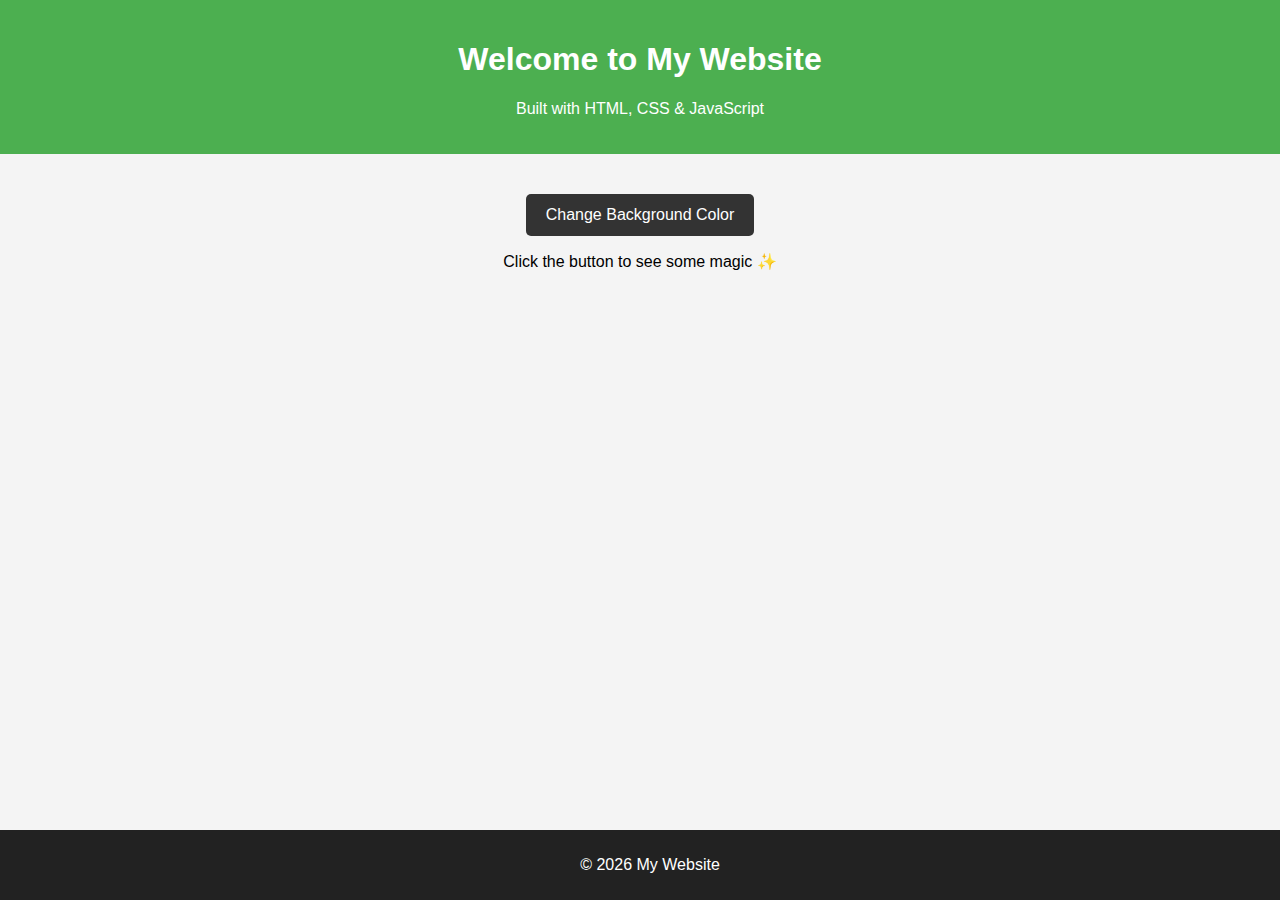
<file: index.html>
<!DOCTYPE html>
<html lang="en">
<head>
  <meta charset="UTF-8">
  <title>My First Website</title>
  <link rel="stylesheet" href="../assets/css/style.css">
</head>
<body>

  <header>
    <h1>Welcome to My Website</h1>
    <p>Built with HTML, CSS & JavaScript</p>
  </header>

  <main>
    <button id="colorBtn">Change Background Color</button>
    <p id="message">Click the button to see some magic ✨</p>
  </main>

  <footer>
    <p>© 2026 My Website</p>
  </footer>

  <script src="../assets/js/script.js"></script>
</body>
</html>
</file>
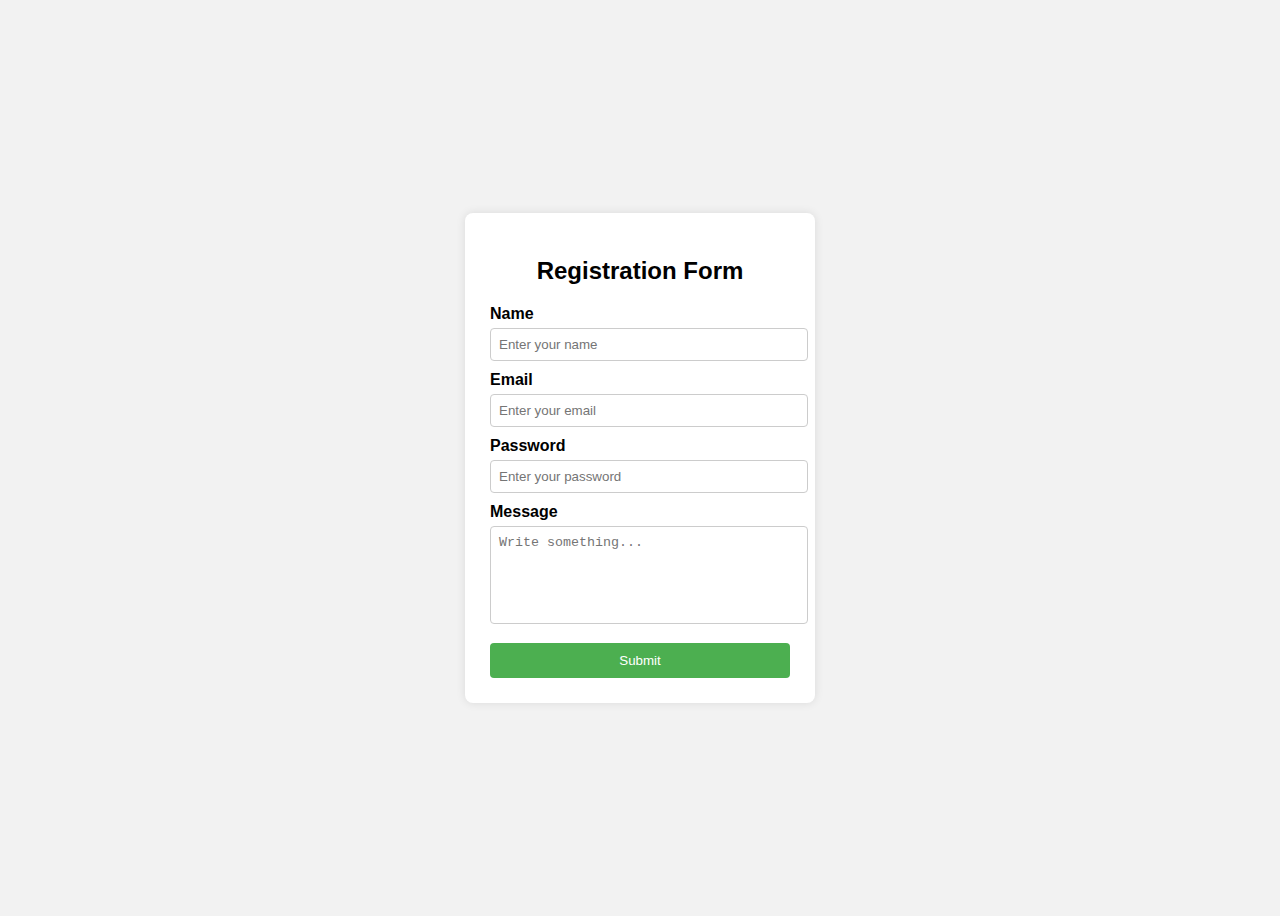
<file: index2.html>
<!DOCTYPE html>
<html lang="en">
<head>
  <meta charset="UTF-8">
  <title>Simple Form</title>
  <link rel="stylesheet" href="../assets/css/style2.css">
</head>
<body>

  <div class="form-container">
    <h2>Registration Form</h2>

    <form>
      <label>Name</label>
      <input type="text" placeholder="Enter your name">

      <label>Email</label>
      <input type="email" placeholder="Enter your email">

      <label>Password</label>
      <input type="password" placeholder="Enter your password">

      <label>Message</label>
      <textarea placeholder="Write something..."></textarea>

      <button type="submit">Submit</button>
    </form>
  </div>

</body>
</html>
</file>
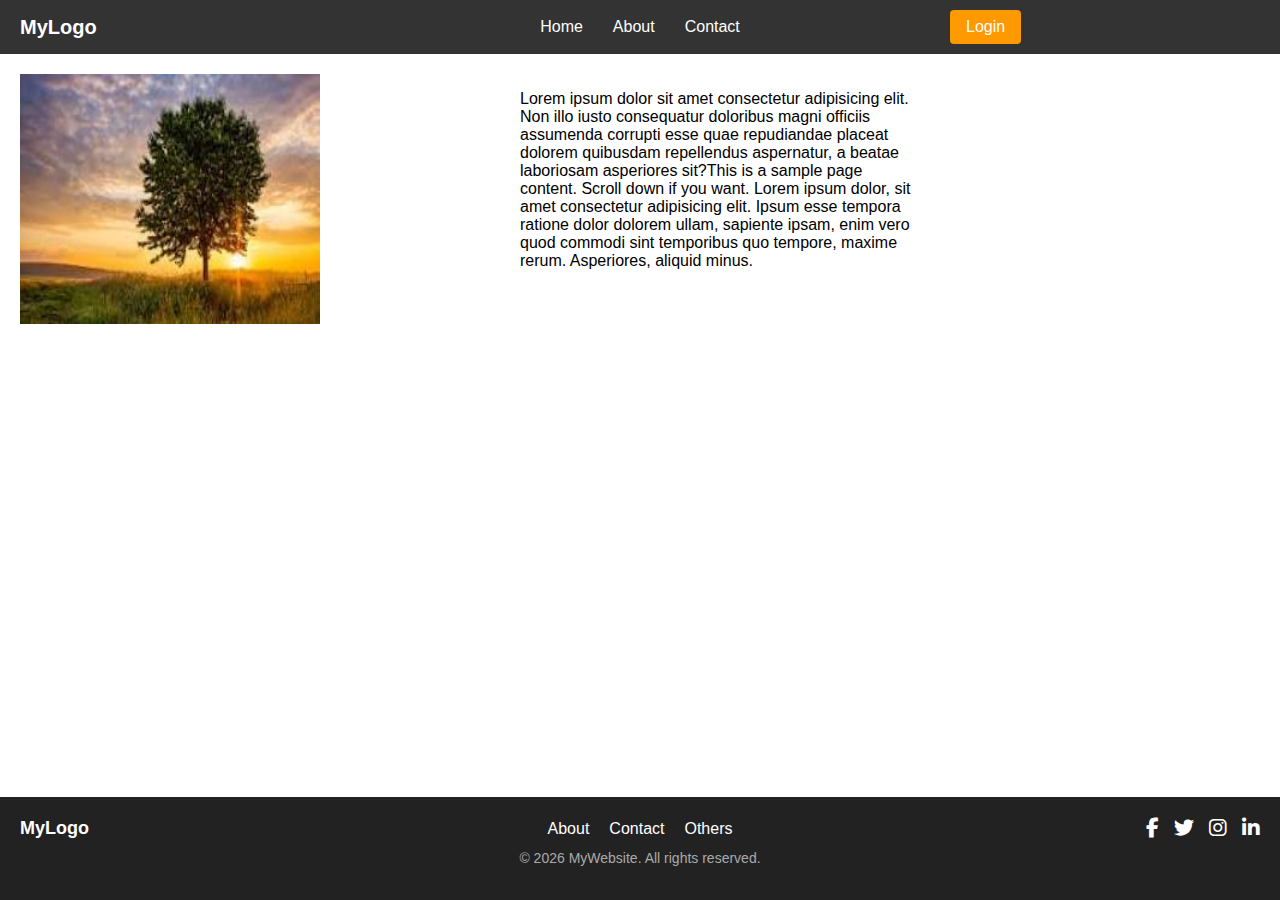
<file: index3.html>
<!DOCTYPE html>
<html lang="en">
<head>
  <meta charset="UTF-8">
  <meta name="viewport" content="width=device-width, initial-scale=1.0">
  <title>Footer with Center Links</title>
  <!-- Font Awesome for Social Icons -->
  <link rel="stylesheet" href="https://cdnjs.cloudflare.com/ajax/libs/font-awesome/6.4.0/css/all.min.css">
  <style>
    body {
      margin: 0;
      font-family: Arial, sans-serif;
      display: flex;
      flex-direction: column;
      min-height: 100vh;
    }

    header {
      background-color: #333;
      color: white;
    }

    nav {
      display: flex;
      justify-content: space-between;
      align-items: center;
      padding: 10px 20px;
    }

    .logo {
      font-weight: bold;
      font-size: 20px;
    }

    .nav-center {
      flex: 2;
      display: flex;
      justify-content: center;
      gap: 30px;
      list-style: none;
      padding: 0;
      margin: 0;
    }

    .nav-center li a {
      color: white;
      text-decoration: none;
      font-size: 16px;
    }

    .nav-center li a:hover {
      text-decoration: underline;
    }

    .nav-left, .nav-right {
      flex: 1;
    }

    .nav-right button {
      padding: 8px 16px;
      font-size: 16px;
      border: none;
      background-color: #ff9900;
      color: white;
      cursor: pointer;
      border-radius: 4px;
    }

    .nav-right button:hover {
      background-color: #e68a00;
    }

    main {
      flex: 1;
      padding: 20px;
    }
    /* Footer styles */
    footer {
      background-color: #222;
      color: white;
      padding: 20px;
      display: flex;
      justify-content: space-between;
      align-items: center;
      flex-wrap: wrap;
    }

    footer .footer-logo {
      font-weight: bold;
      font-size: 18px;
      flex: 1;
    }

    footer .footer-links {
      display: flex;
      gap: 20px;
      flex: 2;
      justify-content: center;
      list-style: none;
      padding: 0;
      margin: 0;
    }

    footer .footer-links li a {
      color: white;
      text-decoration: none;
      font-size: 16px;
    }

    footer .footer-links li a:hover {
      text-decoration: underline;
    }

    footer .social-media {
      display: flex;
      gap: 15px;
      flex: 1;
      justify-content: flex-end;
    }

    footer .social-media a {
      color: white;
      font-size: 20px;
      text-decoration: none;
    }

    footer .social-media a:hover {
      color: #ff9900;
    }

    /* Footer small text */
    footer p {
      flex-basis: 100%;
      text-align: center;
      margin-top: 10px;
      font-size: 14px;
      color: #aaa;
    }

    /* Responsive */
    @media (max-width: 600px) {
      footer {
        flex-direction: column;
        text-align: center;
      }
      footer .footer-links {
        flex-direction: column;
        gap: 10px;
        margin: 10px 0;
      }
      footer .social-media {
        justify-content: center;
        margin-top: 10px;
      }
    }
    .flex{
        display: flex;
    }
    .para{
        height: 400px;
        width: 400px;
        padding-left: 200px;
    }
  </style>
</head>
<body>

  <!-- Navbar -->
  <header>
    <nav>
      <div class="nav-left">
        <div class="logo">MyLogo</div>
      </div>

      <ul class="nav-center">
        <li><a href="#">Home</a></li>
        <li><a href="#">About</a></li>
        <li><a href="#">Contact</a></li>
      </ul>

      <div class="nav-right">
        <button>Login</button>
      </div>
    </nav>
  </header>

  <!-- Main Content -->
  <main>
     
    <div class="flex">
    <img src="download.jpg" height="250px" width="300px">
    <p class="para"> Lorem ipsum dolor sit amet consectetur adipisicing elit. Non illo iusto consequatur doloribus magni officiis assumenda corrupti esse quae repudiandae placeat dolorem quibusdam repellendus aspernatur, a beatae laboriosam asperiores sit?This is a sample page content. Scroll down if you want. Lorem ipsum dolor, sit amet consectetur adipisicing elit. Ipsum esse tempora ratione dolor dolorem ullam, sapiente ipsam, enim vero quod commodi sint temporibus quo tempore, maxime rerum. Asperiores, aliquid minus.</p>
    </div>
   
  </main>
  

  <!-- Footer -->
  <footer>
    <!-- Left: Logo -->
    <div class="footer-logo">MyLogo</div>

    <!-- Center: Footer Links -->
    <ul class="footer-links">
      <li><a href="#">About</a></li>
      <li><a href="#">Contact</a></li>
      <li><a href="#">Others</a></li>
    </ul>

    <!-- Right: Social Media -->
    <div class="social-media">
      <a href="#" aria-label="Facebook"><i class="fab fa-facebook-f"></i></a>
      <a href="#" aria-label="Twitter"><i class="fab fa-twitter"></i></a>
      <a href="#" aria-label="Instagram"><i class="fab fa-instagram"></i></a>
      <a href="#" aria-label="LinkedIn"><i class="fab fa-linkedin-in"></i></a>
    </div>

    <!-- Footer Text -->
    <p>© 2026 MyWebsite. All rights reserved.</p>
  </footer>

</body>
</html>
</file>
<file: assets/css/style.css>
body {
  font-family: Arial, sans-serif;
  margin: 0;
  background-color: #f4f4f4;
  text-align: center;
}

header {
  background-color: #4CAF50;
  color: white;
  padding: 20px;
}

main {
  margin: 40px;
}

button {
  padding: 12px 20px;
  font-size: 16px;
  cursor: pointer;
  background-color: #333;
  color: white;
  border: none;
  border-radius: 5px;
}

button:hover {
  background-color: #555;
}

footer {
  background-color: #222;
  color: white;
  padding: 10px;
  position: fixed;
  bottom: 0;
  width: 100%;
}
</file>
<file: assets/css/style2.css>
body {
  font-family: Arial, sans-serif;
  background-color: #f2f2f2;
  display: flex;
  justify-content: center;
  align-items: center;
  height: 100vh;
}

.form-container {
  background-color: white;
  padding: 25px;
  width: 300px;
  border-radius: 8px;
  box-shadow: 0 0 10px rgba(0, 0, 0, 0.1);
}

h2 {
  text-align: center;
  margin-bottom: 20px;
}

label {
  display: block;
  margin-top: 10px;
  font-weight: bold;
}

input, textarea {
  width: 100%;
  padding: 8px;
  margin-top: 5px;
  border-radius: 4px;
  border: 1px solid #ccc;
}

textarea {
  resize: none;
  height: 80px;
}

button {
  width: 100%;
  margin-top: 15px;
  padding: 10px;
  background-color: #4CAF50;
  color: white;
  border: none;
  border-radius: 4px;
  cursor: pointer;
}

button:hover {
  background-color: #45a049;
}
</file>
